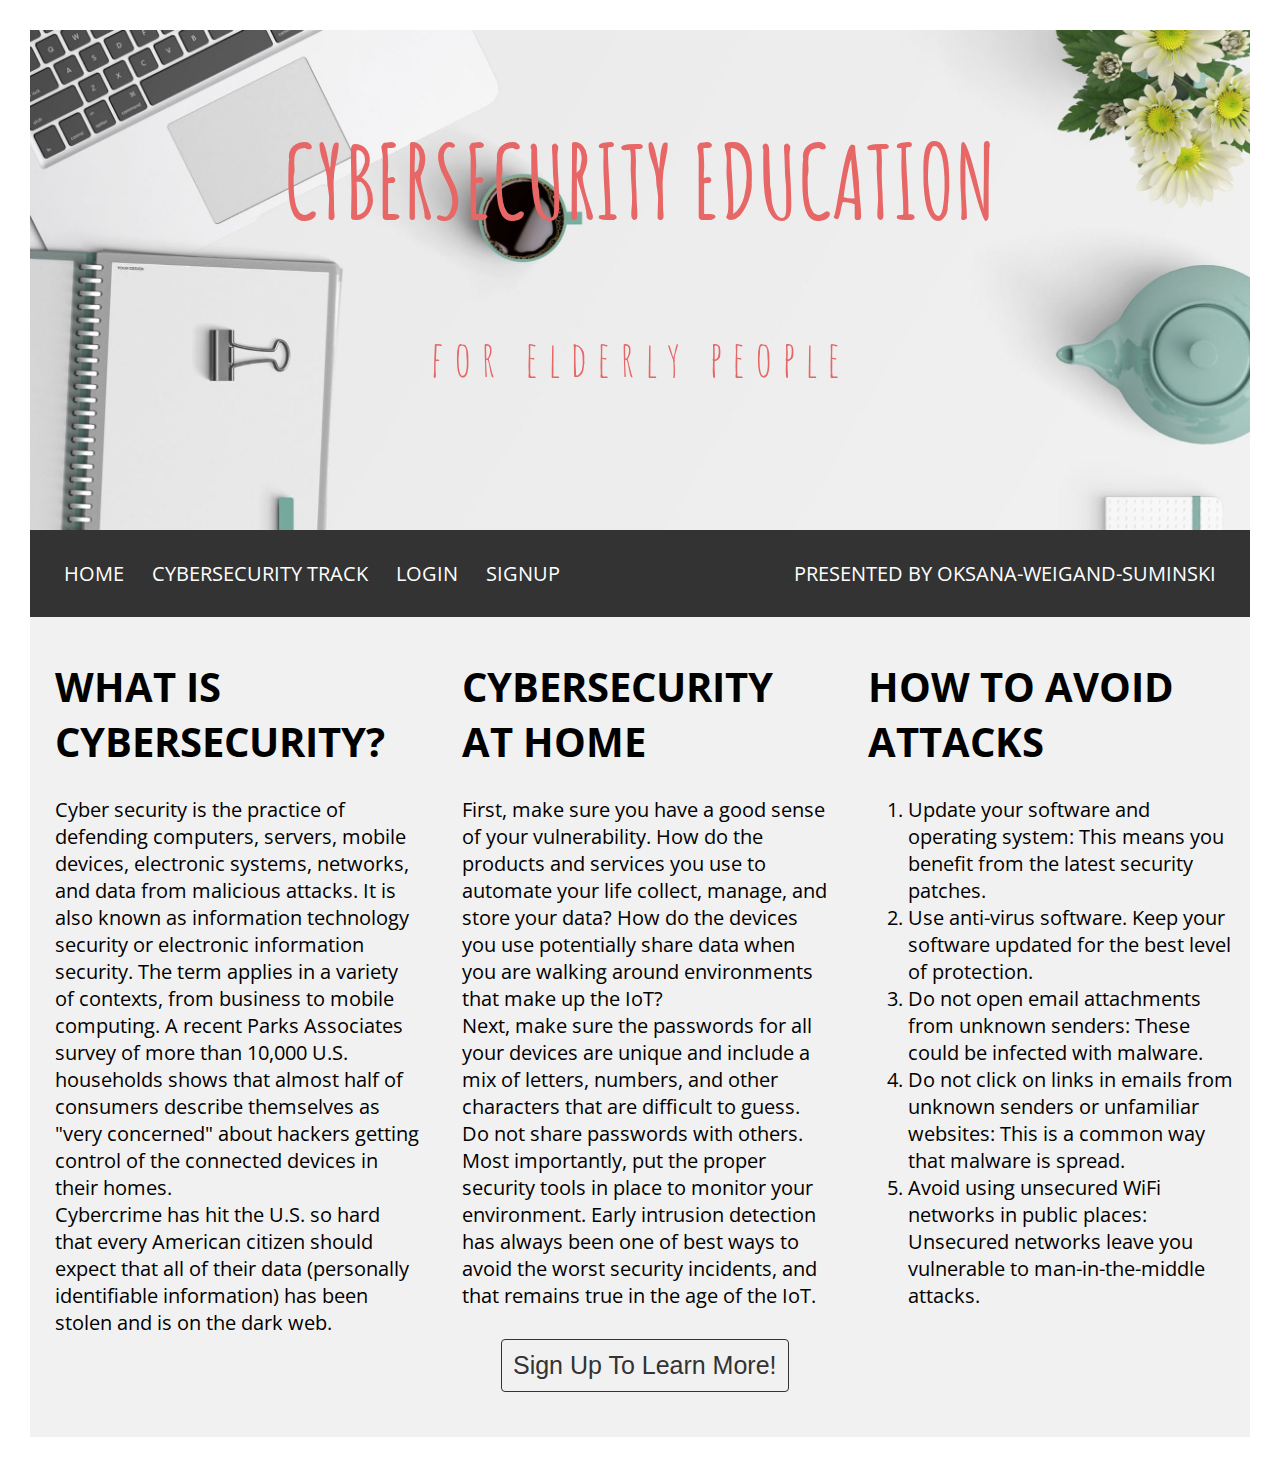
<file: index.html>
<!DOCTYPE HTML>
<html>
	<head>
	<meta charset="utf-8">
	<meta name="viewport" content="width=device-width, initial-scale=1, shrink-to-fit=no">
		<title>Cybersecurity Education</title>
    <link rel="stylesheet" href="style.css">
		<style>
			@import url('https://fonts.googleapis.com/css2?family=Amatic+SC:wght@400;700&family=Open+Sans&display=swap');
		</style>
	</head>
	<body>
	<div class="header">
	<!--project title-->
	<h1 id="title">CYBERSECURITY EDUCATION</h1>
	<h2 id="subtitle">for elderly people</h2>
	</div>
	<!--navbar-->
	<div class="topnav">
		<a href="index.html">HOME</a>
		<a href="track.html">CYBERSECURITY TRACK</a>
		<a class="active" href="#">LOGIN</a>
		<a class="active" href="#">SIGNUP</a>
		<a href="https://www.linkedin.com/in/oksana-weigand-suminski-0a7941151/" style="float:right">PRESENTED BY OKSANA-WEIGAND-SUMINSKI</a>
	</div>
	  <div class="row">
	    <div class="column">
	    <h1>WHAT IS CYBERSECURITY?</h1>
	    <p id="first">Cyber security is the practice of defending computers, servers, mobile devices, electronic systems,
	      networks, and data from malicious attacks. It is also known as information technology security or electronic information security.
	      The term applies in a variety of contexts, from business to mobile computing. A recent Parks Associates survey of more than 10,000
	      U.S. households shows that almost half of consumers describe themselves as "very concerned"
	      about hackers getting control of the connected devices in their homes.<br>Cybercrime has hit the U.S. so hard that every American
				citizen should expect that all of their data (personally identifiable information) has been stolen and is on the dark web.
	    </p>
	    </div>
	    <div class="column">
	    <h1>CYBERSECURITY AT HOME</h1>
	    <p id="second">First, make sure you have a good sense of your vulnerability. How do the products and services you use to automate your
				life collect, manage, and store your data? How do the devices you use potentially share data when you are walking around environments
				that make up the IoT?<br> Next, make sure the passwords for all your devices are unique and include a mix of letters, numbers, and other
				characters that are difficult to guess. Do not share passwords with others. Most importantly, put the proper security tools in place
				to monitor your environment. Early intrusion detection has always been one of best ways to avoid the worst security incidents, and that
				remains true in the age of the IoT.</p>
			<div class="callout">
			<button type="button" name="button" class="custom-btn">Sign Up To Learn More!</button>
			</div>
			</div>
	    <div class="column">
	    <h1>HOW TO AVOID ATTACKS</h1>
	    <ol id="third">
			<li>Update your software and operating system: This means you benefit from the latest security patches.</li>
			<li>Use anti-virus software. Keep your software updated for the best level of protection.</li>
			<li>Do not open email attachments from unknown senders: These could be infected with malware.</li>
			<li>Do not click on links in emails from unknown senders or unfamiliar websites: This is a common way that malware is spread.</li>
			<li>Avoid using unsecured WiFi networks in public places: Unsecured networks leave you vulnerable to man-in-the-middle attacks.</li>
			</ol>
			</div>

	</div>
  </body>
</html>
</file>
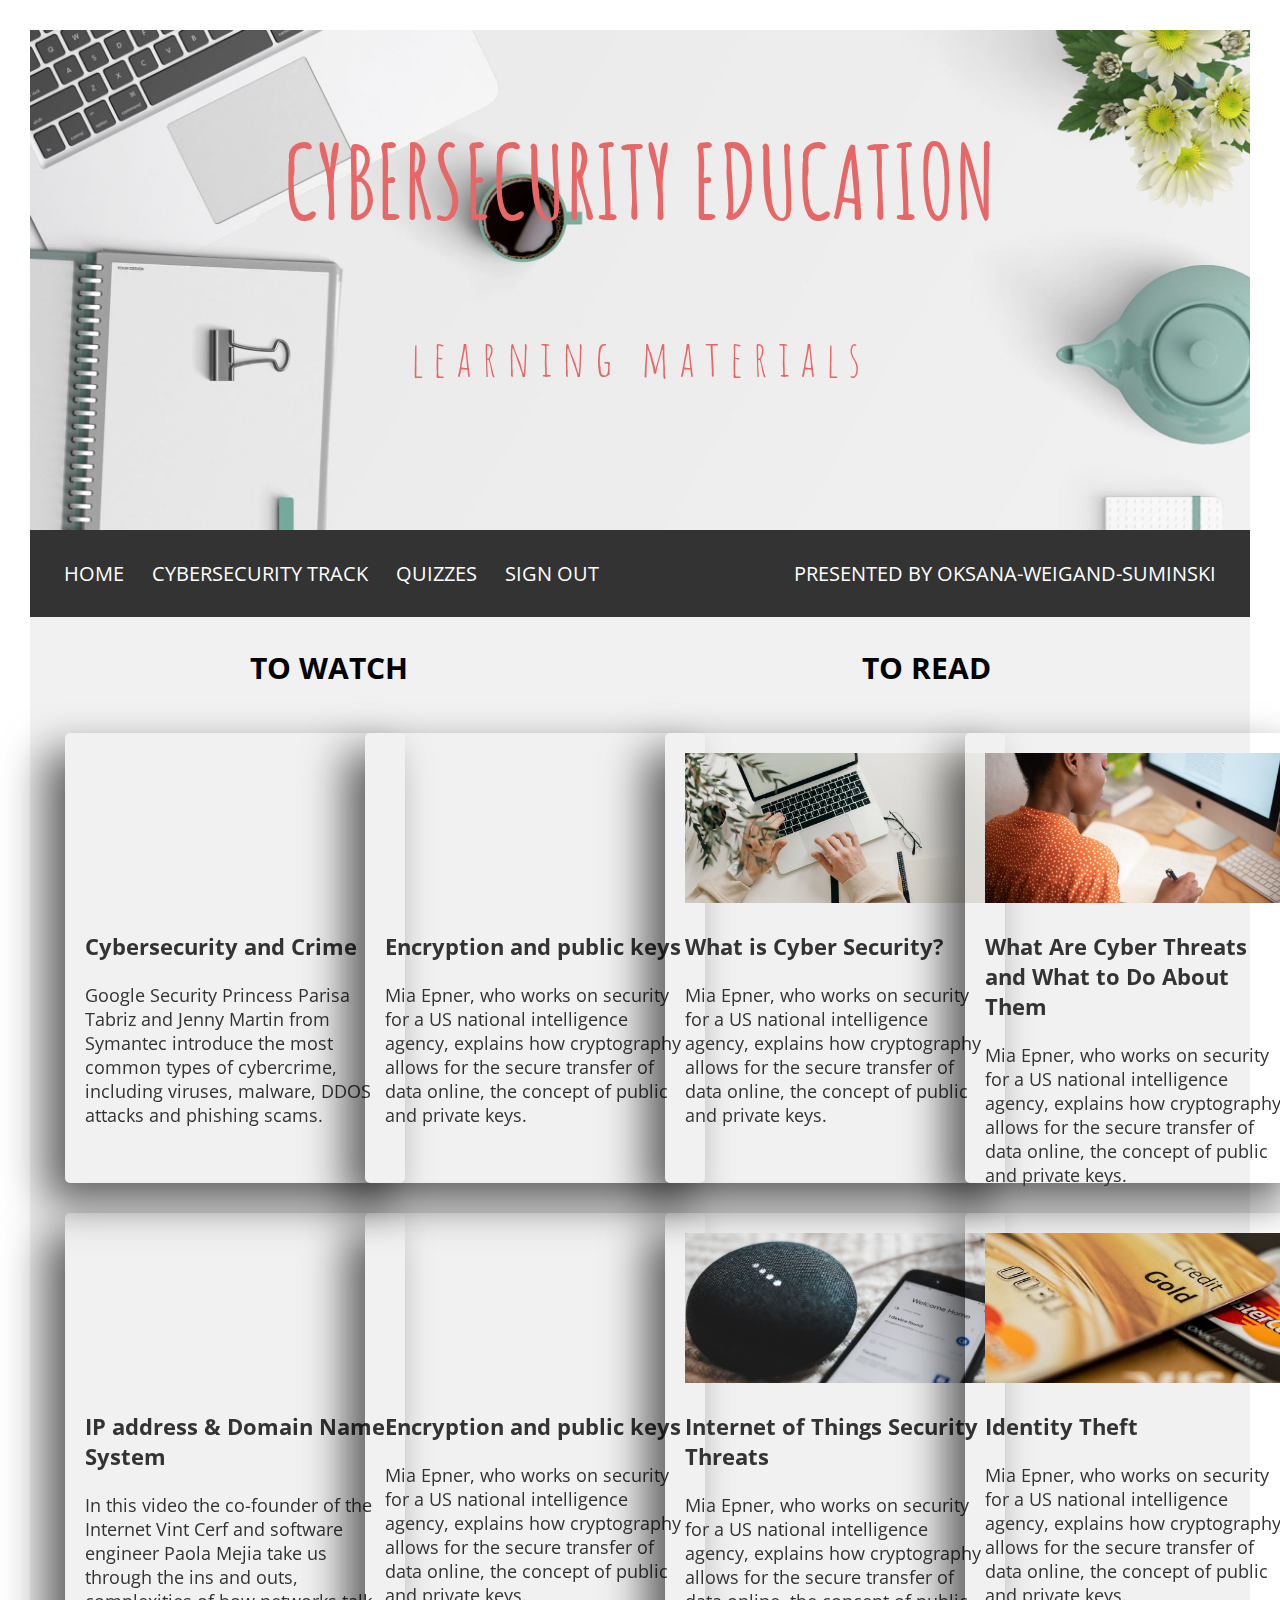
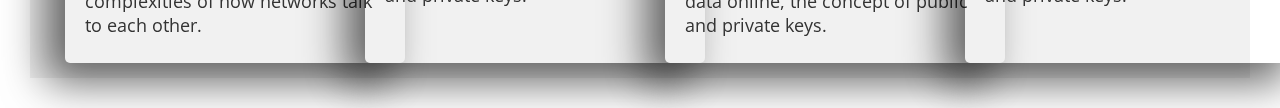
<file: materials.html>
<!DOCTYPE HTML>
<html>
	<head>
	<meta charset="utf-8">
	<meta name="viewport" content="width=device-width, initial-scale=1, shrink-to-fit=no">
		<title>Cybersecurity Education</title>
    <link rel="stylesheet" href="style.css">
		<style>
			@import url('https://fonts.googleapis.com/css2?family=Amatic+SC:wght@400;700&family=Open+Sans&display=swap');
		</style>
	</head>
	<body>
	<div class="header">
	<!--project title-->
	<h1 id="title">CYBERSECURITY EDUCATION</h1>
	<h2 id="subtitle">learning materials</h2>
	</div>
	<!--navbar-->
	<div class="topnav">
		<a href="index.html">HOME</a>
		<a href="track.html">CYBERSECURITY TRACK</a>
		<a class="active" href="quizzes.html">QUIZZES</a>
		<a class="active" href="#">SIGN OUT</a>
		<a href="https://www.linkedin.com/in/oksana-weigand-suminski-0a7941151/" style="float:right">PRESENTED BY OKSANA-WEIGAND-SUMINSKI</a>
	</div>
	<div class="row">
		<div class="action">
			<p>TO WATCH</p>
		</div>
		<div class="action">
			<p>TO READ</p>
		</div>
		<div class="container">
		<div class="col-materials">
			<div class="card">
				<!-- 4:3 aspect ratio -->
				<div class="embed-responsive embed-responsive-4by3">
					<iframe class="embed-responsive-item" src="https://www.youtube.com/embed/5k24We8pED8" frameborder="0"
					allow="accelerometer; autoplay; clipboard-write; encrypted-media; gyroscope; picture-in-picture"
					allowfullscreen></iframe>
				</div>
				<p class="card-title">Cybersecurity and Crime</p>
            <p class="card-text">
							Google Security Princess Parisa Tabriz and Jenny Martin from Symantec introduce the most common types of
							cybercrime, including viruses, malware, DDOS attacks and phishing scams.
            </p>
			</div>
		</div>
		<!-- calumn 2 -->
	<div class="col-materials">
		<div class="card">
			<!-- 4:3 aspect ratio -->
			<div class="embed-responsive embed-responsive-4by3">
				<iframe class="embed-responsive-item" src="https://www.youtube.com/embed/6-JjHa-qLPk" frameborder="0"
				allow="accelerometer; autoplay; clipboard-write; encrypted-media; gyroscope; picture-in-picture"
				allowfullscreen></iframe>
			</div>
			<p class="card-title">Encryption and public keys</p>
					<p class="card-text">
						Mia Epner, who works on security for a US national intelligence agency, explains how cryptography allows
						for the secure transfer of data online,
						the concept of public and private keys.
					</p>
		</div>
	</div>

<!-- calumn 3 -->
<div class="col-materials">
	<div class="card">
		<a href="https://usa.kaspersky.com/resource-center/definitions/what-is-cyber-security" target="_blank"><img class="card-img" src="jumbo.png"></a>
		<p class="card-title">What is Cyber Security?</p>
				<p class="card-text">
					Mia Epner, who works on security for a US national intelligence agency, explains how cryptography allows
					for the secure transfer of data online,
					the concept of public and private keys.
				</p>
	</div>
</div>
<!-- calumn 4 -->
<div class="col-materials">
	<div class="card">
		<a href="https://preyproject.com/blog/en/what-are-cyber-threats-how-they-affect-you-what-to-do-about-them/" target="_blank"><img class="card-img" src="tips2.png"></a>
		<p class="card-title">What Are Cyber Threats and What to Do About Them</p>
				<p class="card-text">
					Mia Epner, who works on security for a US national intelligence agency, explains how cryptography allows
					for the secure transfer of data online,
					the concept of public and private keys.
				</p>
	</div>
</div>
<!-- closing div class container -->
</div>
<!-- closing div class row -->
</div>


<!-- second row with 4 columns -->
<div class="row">
	<div class="container">
	<div class="col-materials">
		<div class="card">
			<!-- 4:3 aspect ratio -->
			<div class="embed-responsive embed-responsive-4by3">
				<iframe class="embed-responsive-item" src="https://www.youtube.com/embed/MwxMsaFFycg" frameborder="0"
				allow="accelerometer; autoplay; clipboard-write; encrypted-media; gyroscope; picture-in-picture"
				allowfullscreen></iframe>
			</div>
			<p class="card-title">IP address & Domain Name System</p>
					<p class="card-text">
						In this video the co-founder of the Internet Vint Cerf and software engineer Paola Mejia take us through
						 the ins and outs, complexities of how networks talk to each other.
					</p>
		</div>
	</div>
	<!-- calumn 2 -->
<div class="col-materials">
	<div class="card">
		<!-- 4:3 aspect ratio -->
		<div class="embed-responsive embed-responsive-4by3">
			<iframe class="embed-responsive-item" src="https://www.youtube.com/embed/MwxMsaFFycg" frameborder="0"
			allow="accelerometer; autoplay; clipboard-write; encrypted-media; gyroscope; picture-in-picture"
			allowfullscreen></iframe>
		</div>
		<p class="card-title">Encryption and public keys</p>
				<p class="card-text">
					Mia Epner, who works on security for a US national intelligence agency, explains how cryptography allows
					for the secure transfer of data online,
					the concept of public and private keys.
				</p>
	</div>
</div>

<!-- calumn 3 -->
<div class="col-materials">
<div class="card">
	<a href="https://usa.kaspersky.com/resource-center/threats/internet-of-things-security-risks" target="_blank"><img class="card-img" src="smart.png"></a>
	<p class="card-title">Internet of Things Security Threats</p>
			<p class="card-text">
				Mia Epner, who works on security for a US national intelligence agency, explains how cryptography allows
				for the secure transfer of data online,
				the concept of public and private keys.
			</p>
</div>
</div>
<!-- calumn 4 -->
<div class="col-materials">
<div class="card">
	<a href="https://www.investopedia.com/terms/i/identitytheft.asp" target="_blank"><img class="card-img" src="id.png"></a>
	<p class="card-title">Identity Theft</p>
			<p class="card-text">
				Mia Epner, who works on security for a US national intelligence agency, explains how cryptography allows
				for the secure transfer of data online,
				the concept of public and private keys.
			</p>
</div>
</div>
<!-- closing div class container -->
</div>
<!-- closing div class row -->
</div>
  </body>
</html>
</file>
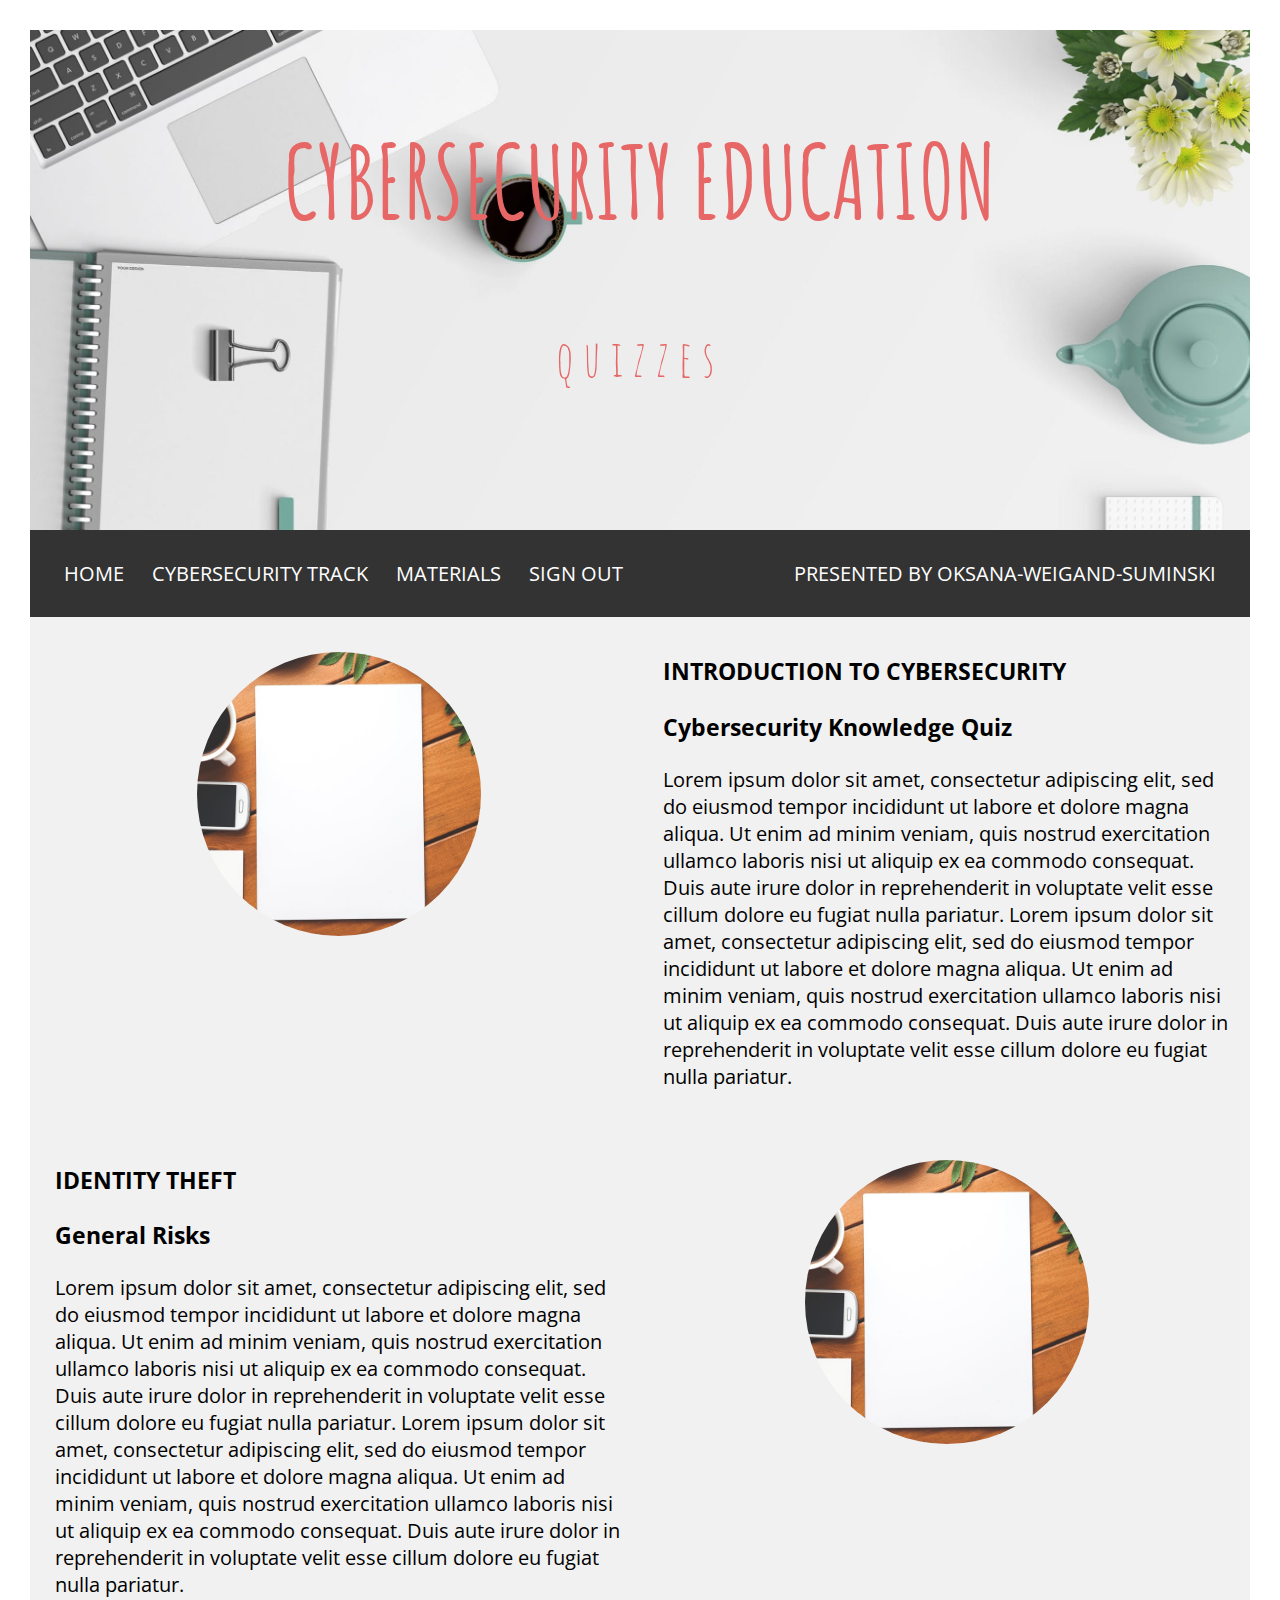
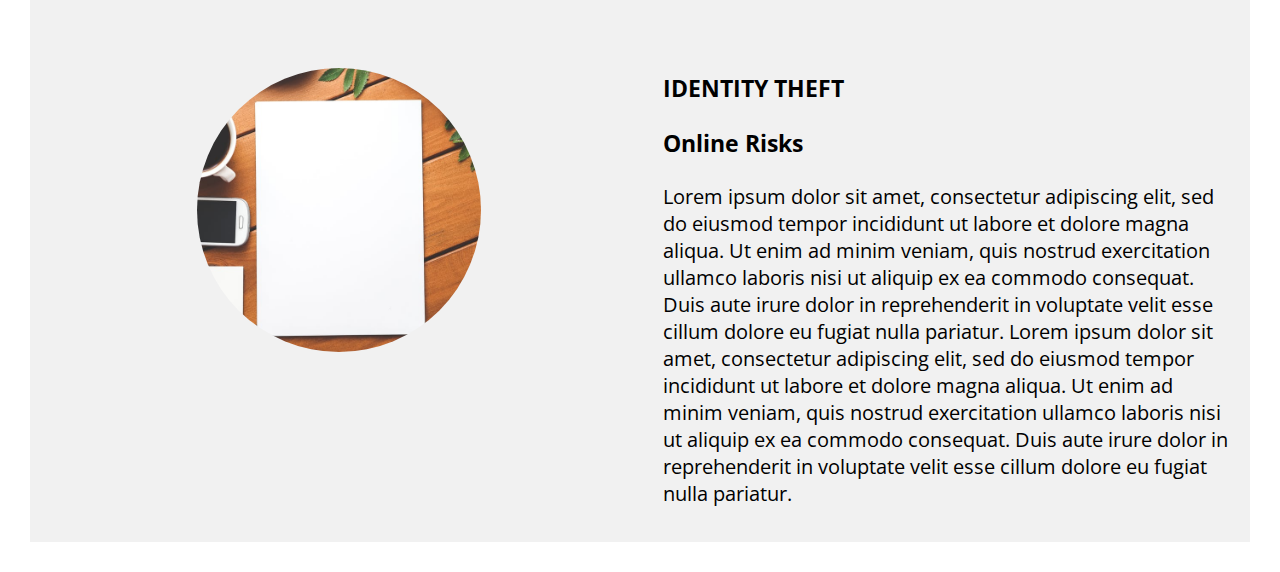
<file: quizzes.html>
<!DOCTYPE HTML>
<html>
	<head>
	<meta charset="utf-8">
	<meta name="viewport" content="width=device-width, initial-scale=1, shrink-to-fit=no">
		<title>Cybersecurity Education</title>
    <link rel="stylesheet" href="style.css">
		<style>
			@import url('https://fonts.googleapis.com/css2?family=Amatic+SC:wght@400;700&family=Open+Sans&display=swap');
		</style>
	</head>
	<body>
	<div class="header">
	<!--project title-->
	<h1 id="title">CYBERSECURITY EDUCATION</h1>
	<h2 id="subtitle">quizzes</h2>
	</div>
	<!--navbar-->
	<div class="topnav">
		<a href="index.html">HOME</a>
		<a href="track.html">CYBERSECURITY TRACK</a>
		<a class="active" href="materials.html">MATERIALS</a>
		<a class="active" href="#">SIGN OUT</a>
		<a href="https://www.linkedin.com/in/oksana-weigand-suminski-0a7941151/" style="float:right">PRESENTED BY OKSANA-WEIGAND-SUMINSKI</a>
	</div>
			<!--first row-->
	<div class="row">
		<div class="col-container">
			<img class="rounded" id="image" src="desk.png">
			<div class="middle">
			<a href="https://oksanaweigandsuminski.github.io/MMP310/project2-1/" target="_blank"><button class="btn">START</button></a>
			</div>
		</div>
		<div class="col">
				<h3>INTRODUCTION TO CYBERSECURITY<h3>
				<h3>Cybersecurity Knowledge Quiz</h3>
				<p>Lorem ipsum dolor sit amet, consectetur adipiscing elit, sed do eiusmod tempor incididunt ut labore
					et dolore magna aliqua. Ut enim ad minim veniam, quis nostrud exercitation ullamco laboris nisi ut aliquip ex ea commodo consequat.
					Duis aute irure dolor in reprehenderit in voluptate velit esse cillum dolore eu fugiat nulla pariatur.
					Lorem ipsum dolor sit amet, consectetur adipiscing elit, sed do eiusmod tempor incididunt ut labore
					et dolore magna aliqua. Ut enim ad minim veniam, quis nostrud exercitation ullamco laboris nisi ut aliquip ex ea commodo consequat.
					Duis aute irure dolor in reprehenderit in voluptate velit esse cillum dolore eu fugiat nulla pariatur.
				</p>
		</div>
	</div>
		<!--second row-->
		<div class="row">
					<div class="col">
							<h3>IDENTITY THEFT<h3>
							<h3>General Risks</h3>
							<p>Lorem ipsum dolor sit amet, consectetur adipiscing elit, sed do eiusmod tempor incididunt ut labore
								et dolore magna aliqua. Ut enim ad minim veniam, quis nostrud exercitation ullamco laboris nisi ut aliquip ex ea commodo consequat.
								Duis aute irure dolor in reprehenderit in voluptate velit esse cillum dolore eu fugiat nulla pariatur.
								Lorem ipsum dolor sit amet, consectetur adipiscing elit, sed do eiusmod tempor incididunt ut labore
								et dolore magna aliqua. Ut enim ad minim veniam, quis nostrud exercitation ullamco laboris nisi ut aliquip ex ea commodo consequat.
								Duis aute irure dolor in reprehenderit in voluptate velit esse cillum dolore eu fugiat nulla pariatur.
							</p>
					</div>
					<div class="col-container">
						<img class="rounded" id="image" src="desk.png">
						<div class="middle">
						<a href="https://oksanaweigandsuminski.github.io/Quizzes/general_risks/" target="_blank"><button class="btn">START</button></a>
						</div>
					</div>
			</div>
				<!--third row-->
		<div class="row">
			<div class="col-container">
				<img class="rounded" id="image" src="desk.png">
					<div class="middle">
					<a href="https://oksanaweigandsuminski.github.io/Quizzes/online_risks/" target="_blank"><button class="btn">START</button></a>
					</div>
			</div>
			<div class="col">
					<h3>IDENTITY THEFT<h3>
					<h3>Online Risks</h3>
					<p>Lorem ipsum dolor sit amet, consectetur adipiscing elit, sed do eiusmod tempor incididunt ut labore
						et dolore magna aliqua. Ut enim ad minim veniam, quis nostrud exercitation ullamco laboris nisi ut aliquip ex ea commodo consequat.
						Duis aute irure dolor in reprehenderit in voluptate velit esse cillum dolore eu fugiat nulla pariatur.
						Lorem ipsum dolor sit amet, consectetur adipiscing elit, sed do eiusmod tempor incididunt ut labore
						et dolore magna aliqua. Ut enim ad minim veniam, quis nostrud exercitation ullamco laboris nisi ut aliquip ex ea commodo consequat.
						Duis aute irure dolor in reprehenderit in voluptate velit esse cillum dolore eu fugiat nulla pariatur.
					</p>
			</div>
		</div>
		<!-- <div class="row">
			<div class="col">
				<h3>IDENTITY THEFT<h3>
				<a href="https://oksanaweigandsuminski.github.io/Quizzes/online_risks/" target="_blank"><img class="rounded" src="desk.png"></a>
			</div>
			<div class="col">
					<h3>Online Risks</h3>
					<p>Lorem ipsum dolor sit amet, consectetur adipiscing elit, sed do eiusmod tempor incididunt ut labore
						et dolore magna aliqua. Ut enim ad minim veniam, quis nostrud exercitation ullamco laboris nisi ut aliquip ex ea commodo consequat.
						Duis aute irure dolor in reprehenderit in voluptate velit esse cillum dolore eu fugiat nulla pariatur.</p>
			</div>
		</div> -->
  </body>
</html>
</file>
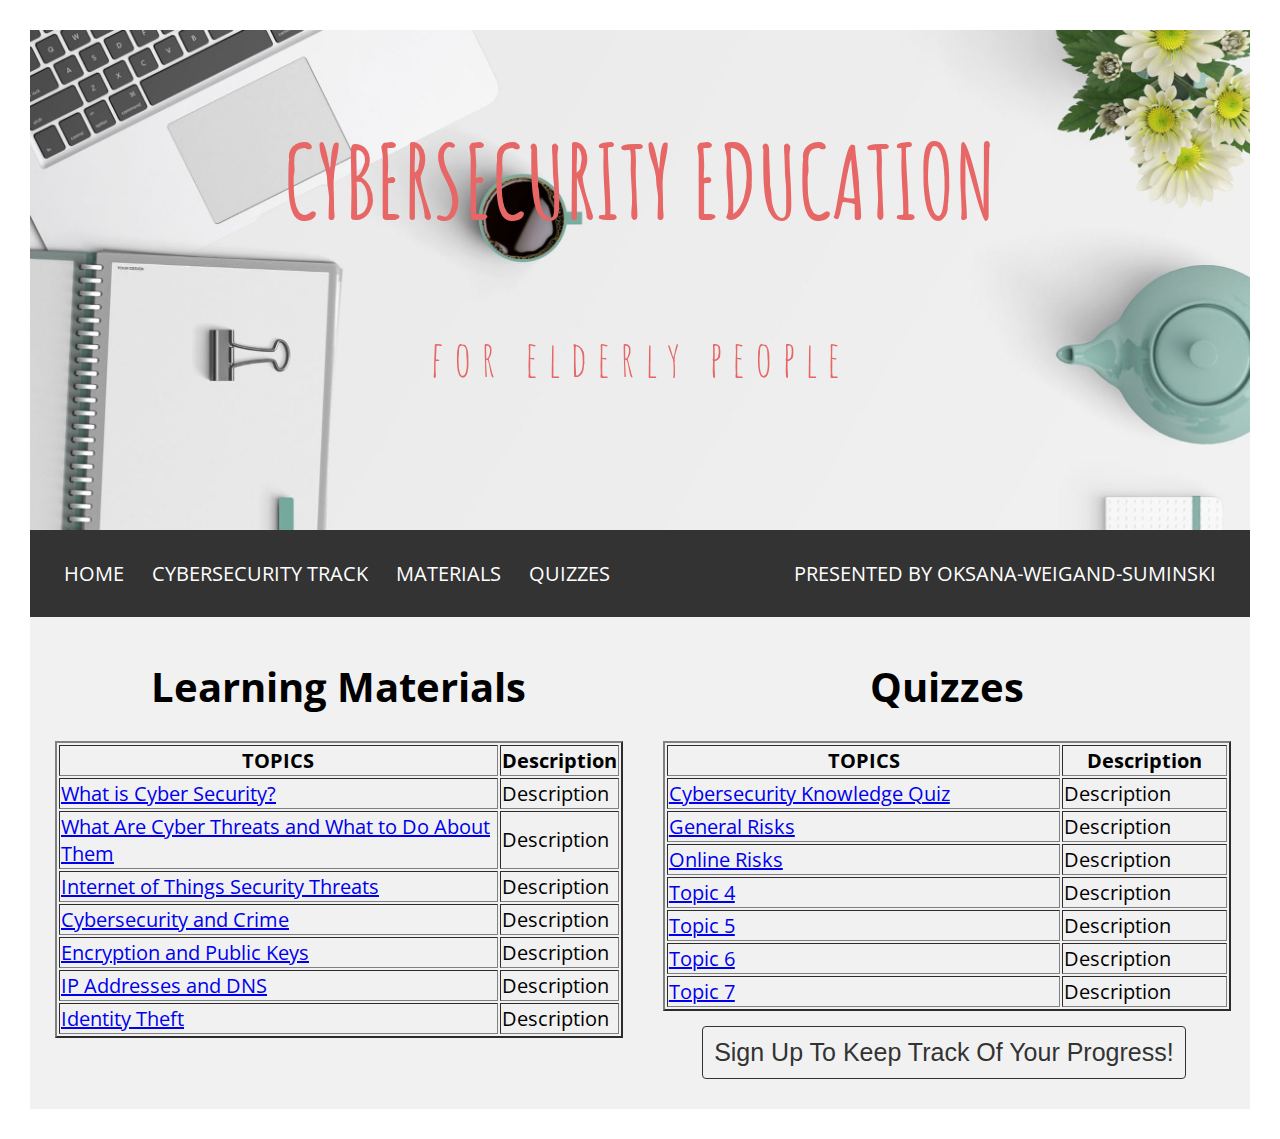
<file: track.html>
<!DOCTYPE HTML>
<html>
	<head>
	<meta charset="utf-8">
	<meta name="viewport" content="width=device-width, initial-scale=1, shrink-to-fit=no">
		<title>Cybersecurity Education</title>
		<link rel="stylesheet" href="style.css">
		<style>
			@import url('https://fonts.googleapis.com/css2?family=Amatic+SC:wght@400;700&family=Open+Sans&display=swap');
		</style>
	</head>
	<body>
		<div class="header">
		<!--project title-->
		<h1 id="title">CYBERSECURITY EDUCATION</h1>
		<h2 id="subtitle">for elderly people</h2>
		</div>
		<!--navbar-->
		<div class="topnav">
			<a href="index.html">HOME</a>
			<a href="track.html">CYBERSECURITY TRACK</a>
			<a class="active" href="materials.html">MATERIALS</a>
			<a class="active" href="quizzes.html">QUIZZES</a>
			<a href="https://www.linkedin.com/in/oksana-weigand-suminski-0a7941151/" style="float:right">PRESENTED BY OKSANA-WEIGAND-SUMINSKI</a>
		</div>
<div class="row">
	<div class="col">
		<table style="width: 100%" border="2px" id="first">
	<thead><h1 id="thead">Learning Materials<h1></thead>
	<th>TOPICS</th>
	<th>Description</th>
	<tr>
		<td><a href="https://usa.kaspersky.com/resource-center/definitions/what-is-cyber-security" target="_blank">What is Cyber Security?</a></td>
		<td>Description</td>
	</tr>
	<tr>
		<td><a href="https://preyproject.com/blog/en/what-are-cyber-threats-how-they-affect-you-what-to-do-about-them/" target="_blank">What Are Cyber Threats and What to Do About Them</a></td>
		<td>Description</td>
	</tr>
	<tr>
		<td><a href="https://usa.kaspersky.com/resource-center/threats/internet-of-things-security-risks" target="_blank">Internet of Things Security Threats</a></td>
		<td>Description</td>
	</tr>
	<tr>
		<td><a href="https://www.youtube.com/watch?v=5k24We8pED8&feature=emb_logo" target="_blank">Cybersecurity and Crime</a></td>
		<td>Description</td>
	</tr>
	<tr>
		<td><a href="https://www.youtube.com/watch?v=6-JjHa-qLPk&feature=emb_logo" target="_blank">Encryption and Public Keys</a></td>
		<td>Description</td>
	</tr>
	<tr>
		<td><a href="https://www.youtube.com/watch?v=MwxMsaFFycg&feature=emb_logo" target="_blank">IP Addresses and DNS</a></td>
		<td>Description</td>
	</tr>
	<tr>
		<td><a href="https://www.investopedia.com/terms/i/identitytheft.asp" target="_blank">Identity Theft</a></td>
		<td>Description</td>
	</tr>
</table>
</div>
	<div class="col">
	<table style="width: 100%" border="2px" id="first">
	<thead><h1 id="thead">Quizzes<h1></thead>
	<th>TOPICS</th>
	<th>Description</th>
		<tr>
	    <td><a href="https://oksanaweigandsuminski.github.io/MMP310/project2-1/" target="_blank">Cybersecurity Knowledge Quiz</a></td>
			<td>Description</td>
		</tr>
		<tr>
	    <td><a href="https://oksanaweigandsuminski.github.io/Quizzes/general_risks/" target="_blank">General Risks</a></td>
			<td>Description</td>
		</tr>
		<tr>
	    <td><a href="https://oksanaweigandsuminski.github.io/Quizzes/online_risks/" target="_blank">Online Risks</a></td>
			<td>Description</td>
		</tr>
		<tr>
	    <td><a href="#" target="_blank">Topic 4</a></td>
			<td>Description</td>
		</tr>
		<tr>
	    <td><a href="#" target="_blank">Topic 5</a></td>
			<td>Description</td>
		</tr>
		<tr>
	    <td><a href="#" target="_blank">Topic 6</a></td>
			<td>Description</td>
		</tr>
		<tr>
	    <td><a href="#" target="_blank">Topic 7</a></td>
			<td>Description</td>
		</tr>
  </table>
	</div>
	<footer class="blog-footer">
		<!-- <hr> -->
	<button style="margin-bottom: 30px;" type="button" name="button" class="custom-btn">Sign Up To Keep Track Of Your Progress!</button>
	</div>
	</div>
	</footer>
</div>
</body>
</html>
</file>
<file: style.css>
/* box model */
*{
box-sizing: border-box;
}
/* margins of the whole page */
body{
  margin: 30px;
  overflow: scroll;
  font-family: 'Open Sans', sans-serif;
  /* padding: 5px; */
  font-size: 20px;
}
  /* style of a header */
.header{
  background-color: #f1f1f1;
  padding: 20px;
  text-align: center;
  background-image: url("office.png");
  /* opacity: 0.75; */
  background-repeat: no-repeat;
  background-size: cover;
  height: 500px;

  /* background-image: linear-gradient(white, black); */
}
  /* style of links */
.topnav{
  overflow: hidden;
  background-color: #333;
  padding: 20px;
  margin: 0px;
}
  /* links' style*/
.topnav a{
  float: left;
  /* display: block; */
  display: inline-block;
  text-align: center;
  padding: 10px 14px;
  color: #fff;
  text-decoration: none;
}
  /* changes color when you hover */
.topnav a:hover{
  background-color: #ddd;
  color: #000;
}
  /* sub body bg */
.row{
  background-color: #f1f1f1;
}
.row:after{
  content: "";
  display: table;
  clear: both;
}
  /* puts in 3 vertical columns */
.column{
  float: left;
  width: 32.5%;
  padding: 15px;
  margin-left: 10px;
}
  /* puts in 2 vertical columns */
div.col{
  float: left;
  width: 49%;
  padding: 15px;
  margin-left: 10px;
}
  /* puts in 2 vertical columns and hovering button over img*/
div.col-container{
  float: left;
  width: 49%;
  padding: 15px;
  margin-left: 10px;
}

.col-container {
  position: relative;
  /* width: 50%; */
}

img#image.rounded {
  opacity: 1;
  display: block;
  width: 50%;
  /* height: auto; */
  transition: .5s ease;
  backface-visibility: hidden;
}

.middle {
  transition: .5s ease;
  opacity: 0;
  position: absolute;
  top: 50%;
  left: 50%;
  transform: translate(-50%, -50%);
  -ms-transform: translate(-50%, -50%);
  text-align: center;
}

.col-container:hover #image {
  opacity: 0.5;

}

.col-container:hover .middle {
  opacity: 1;
}

.btn {
  background-color: rgb(231, 102, 102);
  color: white;
  font-size: 20px;
  padding: 16px 32px;
  border: solid 1px rgb(231, 102, 102);
  border-radius: .25rem;
  cursor: pointer;
}


  /* puts cards in 4 vertical columns */
div.col-materials{
  float: left;
  width: 25%;
  padding: 15px;
  /* margin-left: 15px; */
}
  /* responsive layout */
  @media screen and (max-width:500px;){
    .column, .col, .col-materials{
      width: 100%;
    }
  }
#subtitle{
  letter-spacing: 10px;
}

#first{
  /* font-family: monospace;
  color: yellow; */
}
#second.btn-custom-btn{
  align-self: flex;
  float: center;
}
#third{
  /* font-family: fantasy;
  color: red; */
}
h1#title{
font-family: 'Amatic SC', cursive;
font-weight: 700;
font-size: 100px;
color: rgb(231, 102, 102);
}
h2#subtitle{
  font-family: 'Amatic SC', cursive;
  font-weight: 400;
  font-size: 50px;
  color: rgb(231, 102, 102);
  padding-top: 15px;
}
button.custom-btn {
    background-color: #f1f1f1;
    border-color: #333;
    color: #333;
    transition: 1s;
    /* align-content: center; */
    text-align: center;
    border: 1px solid #333;
    padding: 0.7rem;
    font-size: 1rem;
    border-radius: .25rem;
    transition: all .15s ease-in-out;
    vertical-align: middle;
    display: flex;
  /* align-items: center; */
    margin: auto;
    font-size: 25px;

}
button.custom-btn:hover{
  background-color: #333;
  border-color: white;
  color: white;
  transition: 1s;
}
.callout{
  margin-top: 30px;
  margin-bottom: 30px;
}
ul#second li a, ul#first li a{
  font-size: 18px;
  text-decoration: none;
}
h1#thead{
  text-align: center;
}
.card{

  border: none;
  border-radius: 5px 5px 5px 5px;
  box-shadow: -webkit-box-shadow -19px 19px 43px 0px rgba(0,0,0,0.61);
  -moz-box-shadow: -19px 19px 43px 0px rgba(0,0,0,0.61);
  box-shadow: -19px 19px 43px 0px rgba(0,0,0,0.61);
  width: 340px;
  height: 450px;
  flex: 1 1 auto;
  padding: 1.25rem;
  box-sizing: inherit;
  vertical-align: middle;
  display: block;
    }
  .card .card-title {
    text-align: left;
    font-weight: bold;
    font-size: 22px;
    color: #333;
  }
.card .card-text{
  color: #333;
  font-size: 18px;
  /* font-weight: 200; */
}

.card:hover{
  background-color: rgba(0,0,0,0.05);
  transition: 1s;
}
.container{
  margin-left: 20px;
}
.action{
  float: left;
  width: 49%;
  font-size: 30px;
  font-weight: 700;
  text-align: center;
}
img.card-img {
  width: 100%;
}
img.rounded{
  width: 50%;
  border-radius: 50%;
  /* vertical-align: middle;
  display: block;
  align-items: center; */
  display: block;
  margin-left: auto;
  margin-right: auto;
  margin-top: 20px;
}
</file>
